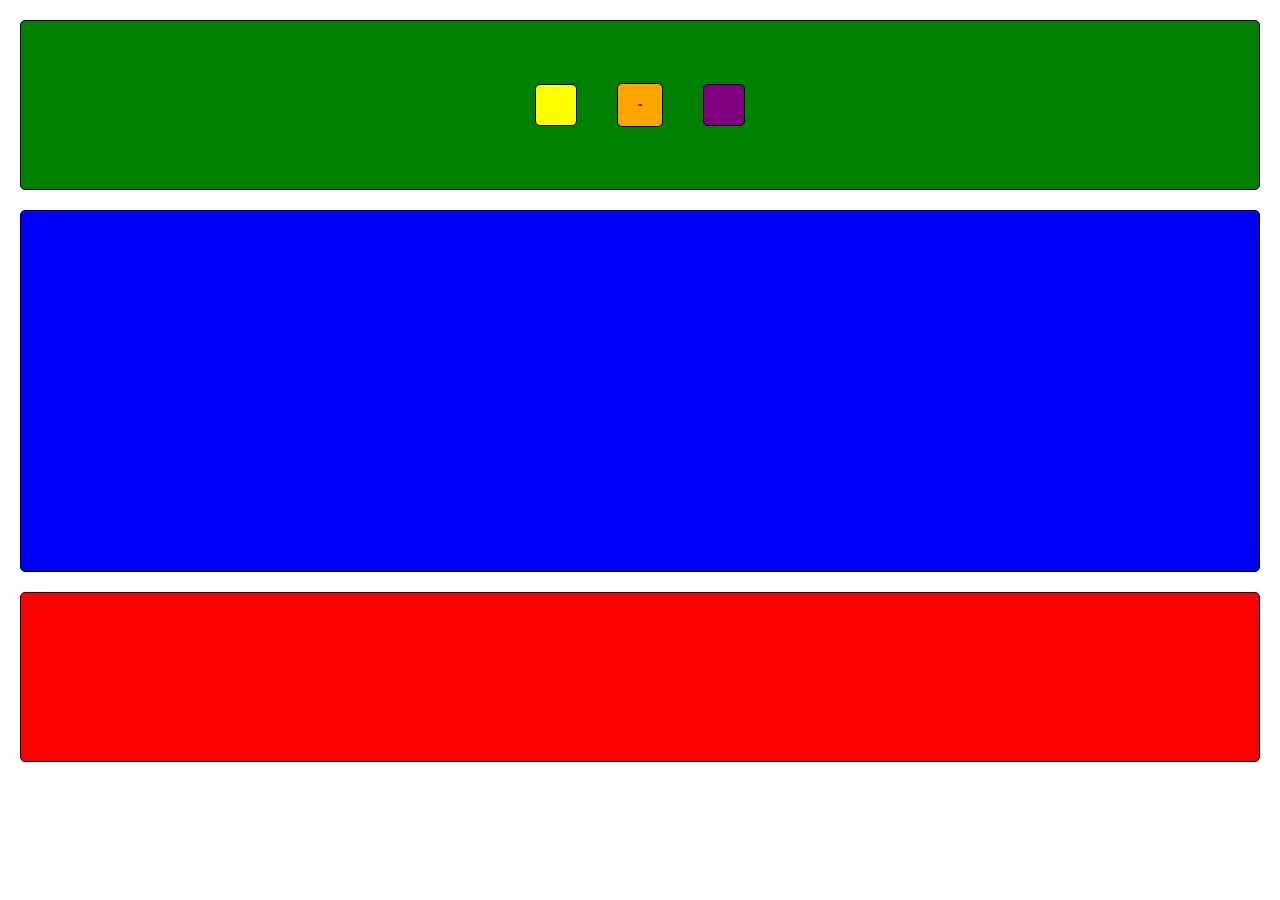
<file: Foundations Course/001_CSS_Task/index.html>
<!DOCTYPE html>
<html lang="en">
<head>
    <meta charset="UTF-8">
    <meta name="viewport" content="width=device-width, initial-scale=1.0">
    <link rel="stylesheet" href="styles.css">
    <title>Document</title>
</head>
<body>
    <main class="The-Main-Container">
        <div class="Part-1">
            <div class="Row-1"></div>
            <div class="Row-2">
                <div class="Box-1"></div>
                <div class="Box-2"></div>
            </div>
            <div class="Row-3"></div>
        </div>

        <div class="Part-2">

        </div>

        <div class="Part-3">

        </div>
    </main>
</body>
</html>
</file>
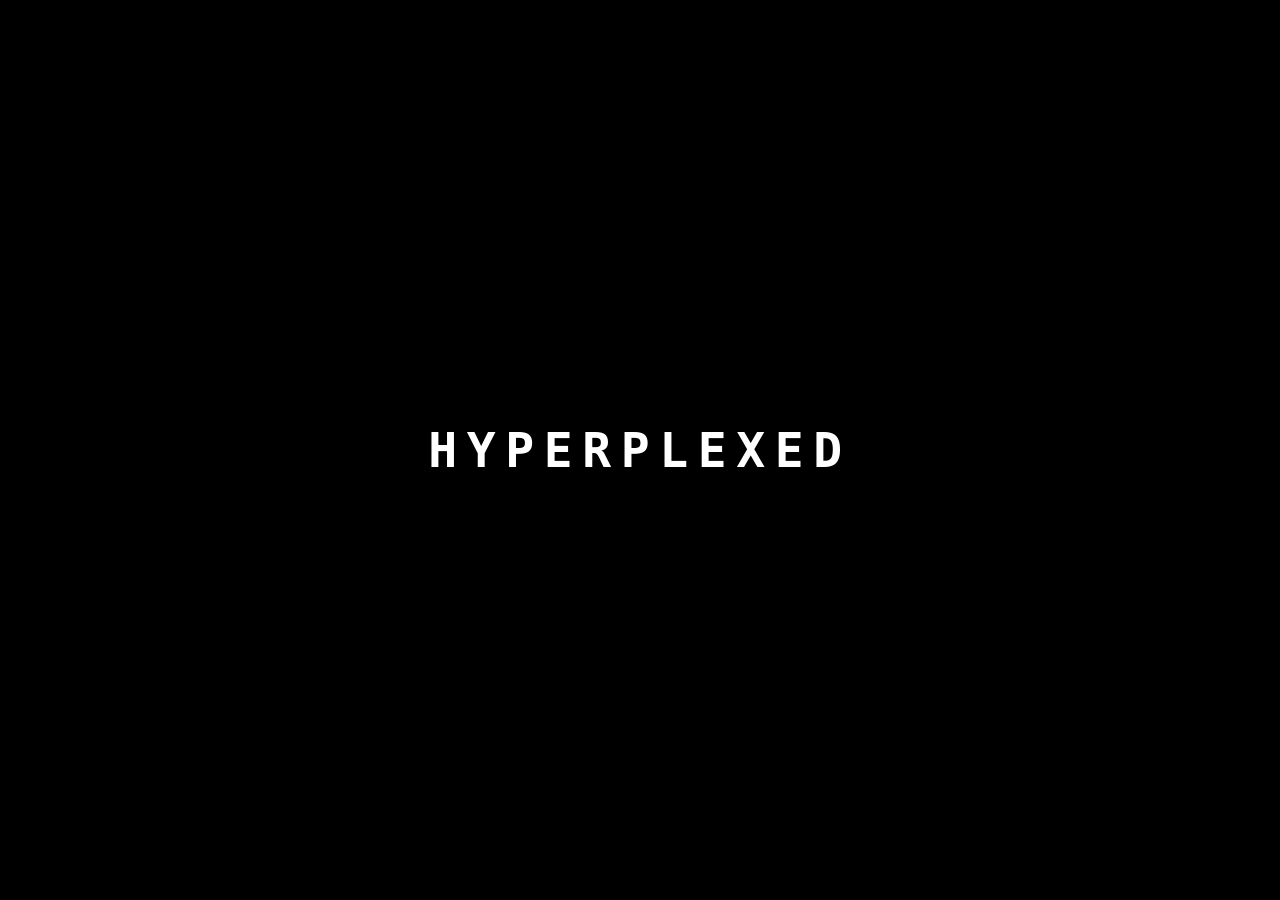
<file: Foundations Course/002_HackerText/index.html>
<!DOCTYPE html>
<html lang="en">
<head>
  <meta charset="UTF-8" />
  <title>Text Scramble Effect</title>
  <link rel="stylesheet" href="styles.css" />
  <meta name="viewport" content="width=device-width, initial-scale=1.0" />
</head>
<body>
  <h1 id="scramble" data-value="HYPERPLEXED">HYPERPLEXED</h1>

  <script src="script.js"></script>
</body>
</html>
</file>
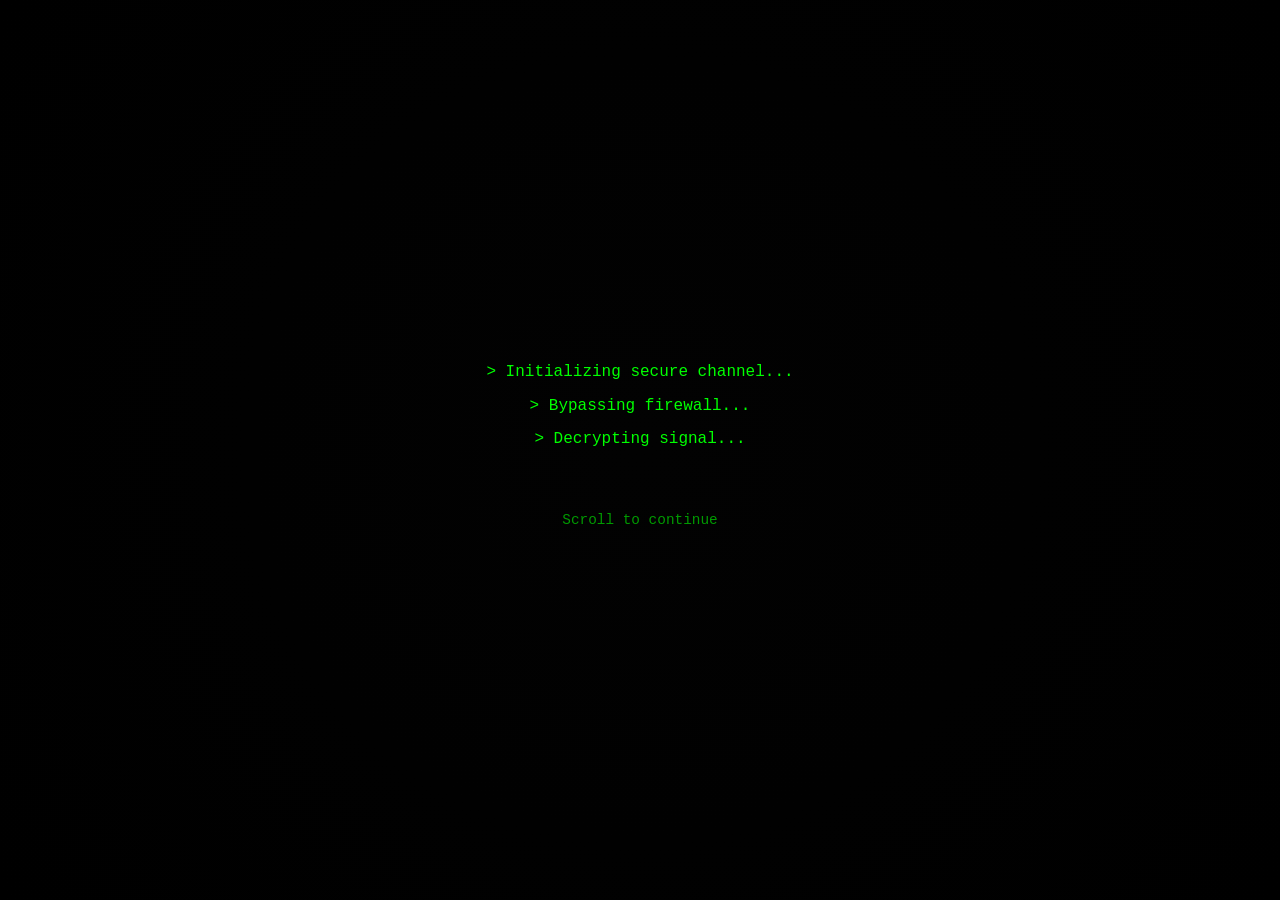
<file: Foundations Course/003_project-black-signal/index.html>
<!DOCTYPE html>
<html lang="en">
<head>
  <meta charset="UTF-8" />
  <title>PROJECT: BLACK SIGNAL</title>
  <meta name="viewport" content="width=device-width, initial-scale=1.0" />
  <link rel="stylesheet" href="style.css" />
</head>
<body>

  <div class="deck">

    <section class="slide boot">
      <p>> Initializing secure channel...</p>
      <p>> Bypassing firewall...</p>
      <p>> Decrypting signal...</p>
      <p class="hint">Scroll to continue</p>
    </section>

    <section class="slide">
      <h1 data-scramble data-value="PROJECT: BLACK SIGNAL">
        PROJECT BLACK SIGNAL
      </h1>
    </section>

    <section class="slide">
      <h2 data-scramble data-value="ACCESS GRANTED">
        ACCESS GRANTED
      </h2>
      <p>
        You are not supposed to be here.  
        This system was buried under layers of encrypted noise, forgotten by the network.
      </p>
    </section>

    <section class="slide">
      <h2 data-scramble data-value="THE MESSAGE">
        THE MESSAGE
      </h2>
      <p>
        Somewhere inside the chaos of data streams and silent servers, a signal still exists.  
        It waits for someone who knows how to listen.
      </p>
    </section>

    <section class="slide">
      <h2 data-scramble data-value="DISCONNECT">
        DISCONNECT
      </h2>
      <p>
        The longer you stay, the more visible you become.  
        Every trace leaves a shadow.
      </p>
    </section>

  </div>

  <script type="module" src="main.js"></script>
</body>
</html>
</file>
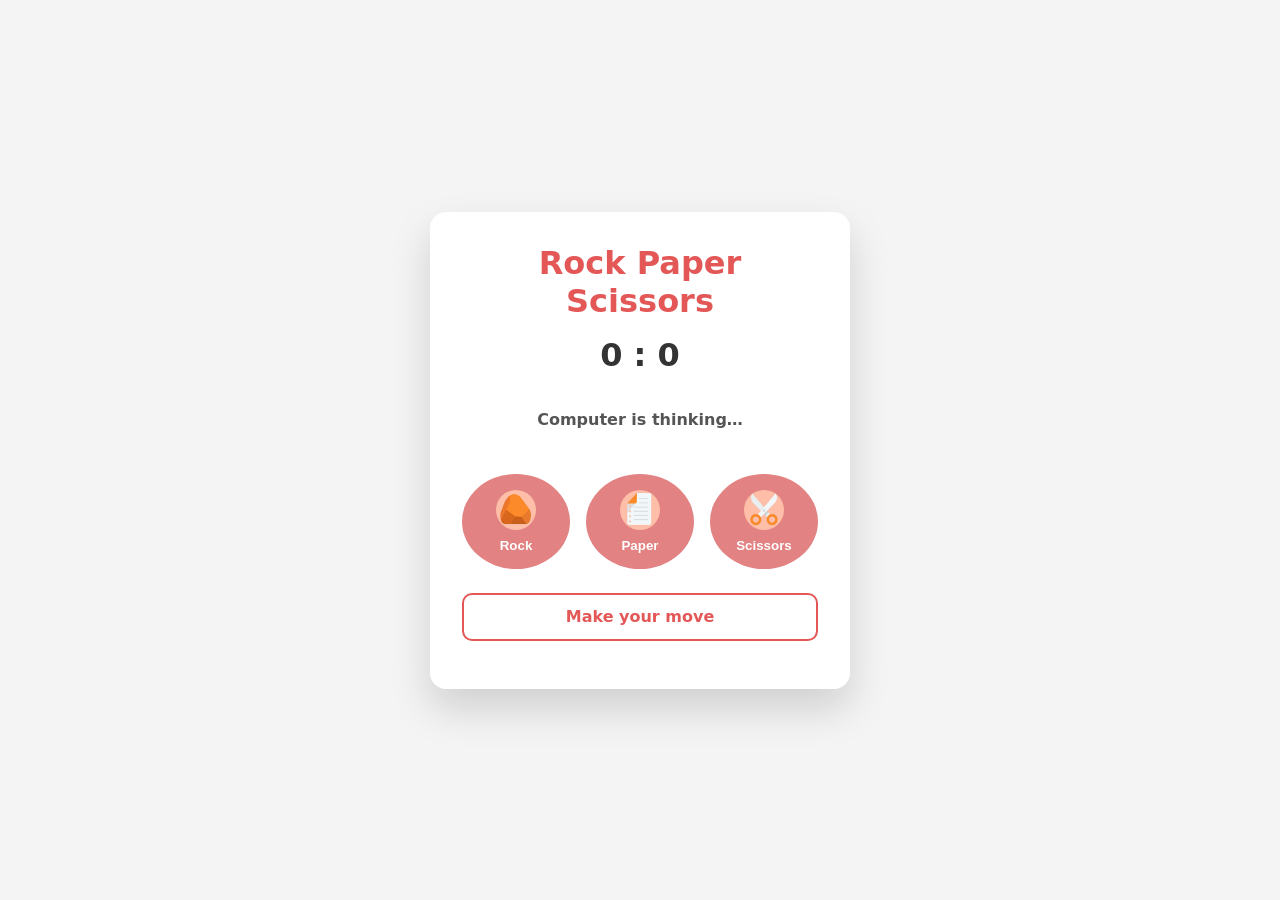
<file: Foundations Course/005_Rock_Paper_Scissors/index.html>
<!DOCTYPE html>
<html lang="en">
<head>
  <meta charset="UTF-8" />
  <meta name="viewport" content="width=device-width, initial-scale=1.0" />
  <title>Rock Paper Scissors</title>
  <link rel="stylesheet" href="styles.css" />
</head>
<body>

  <main class="game">
    <h1>Rock Paper Scissors</h1>

    <div class="scoreboard">
      <span id="player-score">0</span>
      <span>:</span>
      <span id="computer-score">0</span>
    </div>

    <div class="computer-choice" id="computer-choice">
      Computer is thinking…
    </div>

    <div class="choices">
      <button class="choice-button" id="rock">
        <img src="./images/rock.png" alt="Rock" />
        <span>Rock</span>
      </button>

      <button class="choice-button" id="paper">
        <img src="./images/paper.png" alt="Paper" />
        <span>Paper</span>
      </button>

      <button class="choice-button" id="scissors">
        <img src="./images/scissors.png" alt="Scissors" />
        <span>Scissors</span>
      </button>
    </div>

    <div class="result" id="result">
      Make your move
    </div>

    <button id="restart" class="restart hidden">
      Restart Game
    </button>
  </main>

  <script src="script.js"></script>
</body>
</html>
</file>
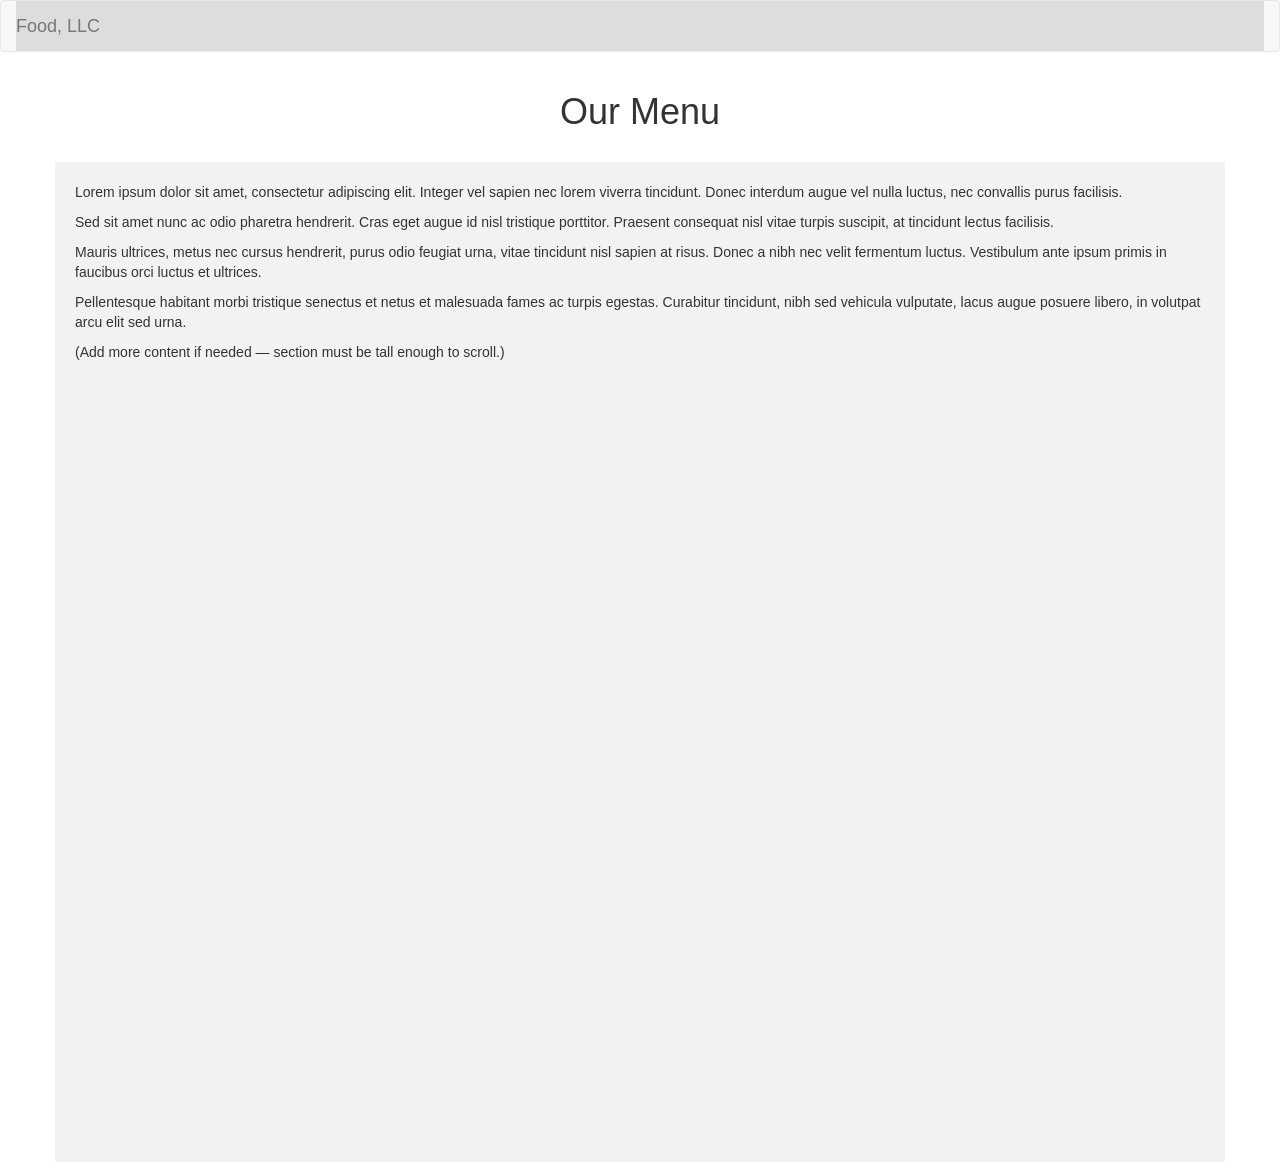
<file: HTML,CSS_&_JS-JohnHopkins-Coursera/module3-solution/index.html>
<!DOCTYPE html>
<html lang="en">
<head>
  <meta charset="utf-8">
  <meta name="viewport" content="width=device-width, initial-scale=1">

  <title>Module 3 Solution</title>

  <!-- Bootstrap CSS -->
  <link rel="stylesheet" href="https://maxcdn.bootstrapcdn.com/bootstrap/3.3.7/css/bootstrap.min.css">

  <!-- External CSS (REQUIRED) -->
  <link rel="stylesheet" href="css/styles.css">
</head>

<body>

<!-- NAVBAR -->
<nav class="navbar navbar-default">
  <div class="container-fluid">

    <!-- Brand and mobile button -->
    <div class="navbar-header">
      <a class="navbar-brand" href="#">Food, LLC</a>

      <!-- Mobile menu button -->
      <button type="button"
              class="navbar-toggle collapsed visible-xs"
              data-toggle="collapse"
              data-target="#mobile-menu"
              aria-expanded="false">
        <span class="icon-bar"></span>
        <span class="icon-bar"></span>
        <span class="icon-bar"></span>
      </button>
    </div>

    <!-- Mobile dropdown menu -->
    <div id="mobile-menu" class="collapse navbar-collapse">
      <ul class="nav navbar-nav visible-xs text-center">
        <li><a href="#">Chicken</a></li>
        <li><a href="#">Beef</a></li>
        <li><a href="#">Sushi</a></li>
      </ul>
    </div>

  </div>
</nav>

<!-- PAGE HEADING -->
<div class="container">
  <h1 class="text-center">Our Menu</h1>
</div>

<!-- TALL SECTION USING BOOTSTRAP GRID -->
<div class="container">
  <div class="row">
    <div class="col-xs-12 menu-section">

      <p>
        Lorem ipsum dolor sit amet, consectetur adipiscing elit. Integer vel sapien
        nec lorem viverra tincidunt. Donec interdum augue vel nulla luctus, nec
        convallis purus facilisis.
      </p>

      <p>
        Sed sit amet nunc ac odio pharetra hendrerit. Cras eget augue id nisl
        tristique porttitor. Praesent consequat nisl vitae turpis suscipit, at
        tincidunt lectus facilisis.
      </p>

      <p>
        Mauris ultrices, metus nec cursus hendrerit, purus odio feugiat urna,
        vitae tincidunt nisl sapien at risus. Donec a nibh nec velit fermentum
        luctus. Vestibulum ante ipsum primis in faucibus orci luctus et ultrices.
      </p>

      <p>
        Pellentesque habitant morbi tristique senectus et netus et malesuada fames
        ac turpis egestas. Curabitur tincidunt, nibh sed vehicula vulputate,
        lacus augue posuere libero, in volutpat arcu elit sed urna.
      </p>

      <p>
        (Add more content if needed — section must be tall enough to scroll.)
      </p>

    </div>
  </div>
</div>

<!-- jQuery (required for Bootstrap JS) -->
<script src="https://ajax.googleapis.com/ajax/libs/jquery/1.12.4/jquery.min.js"></script>

<!-- Bootstrap JS -->
<script src="https://maxcdn.bootstrapcdn.com/bootstrap/3.3.7/js/bootstrap.min.js"></script>

</body>
</html>
</file>
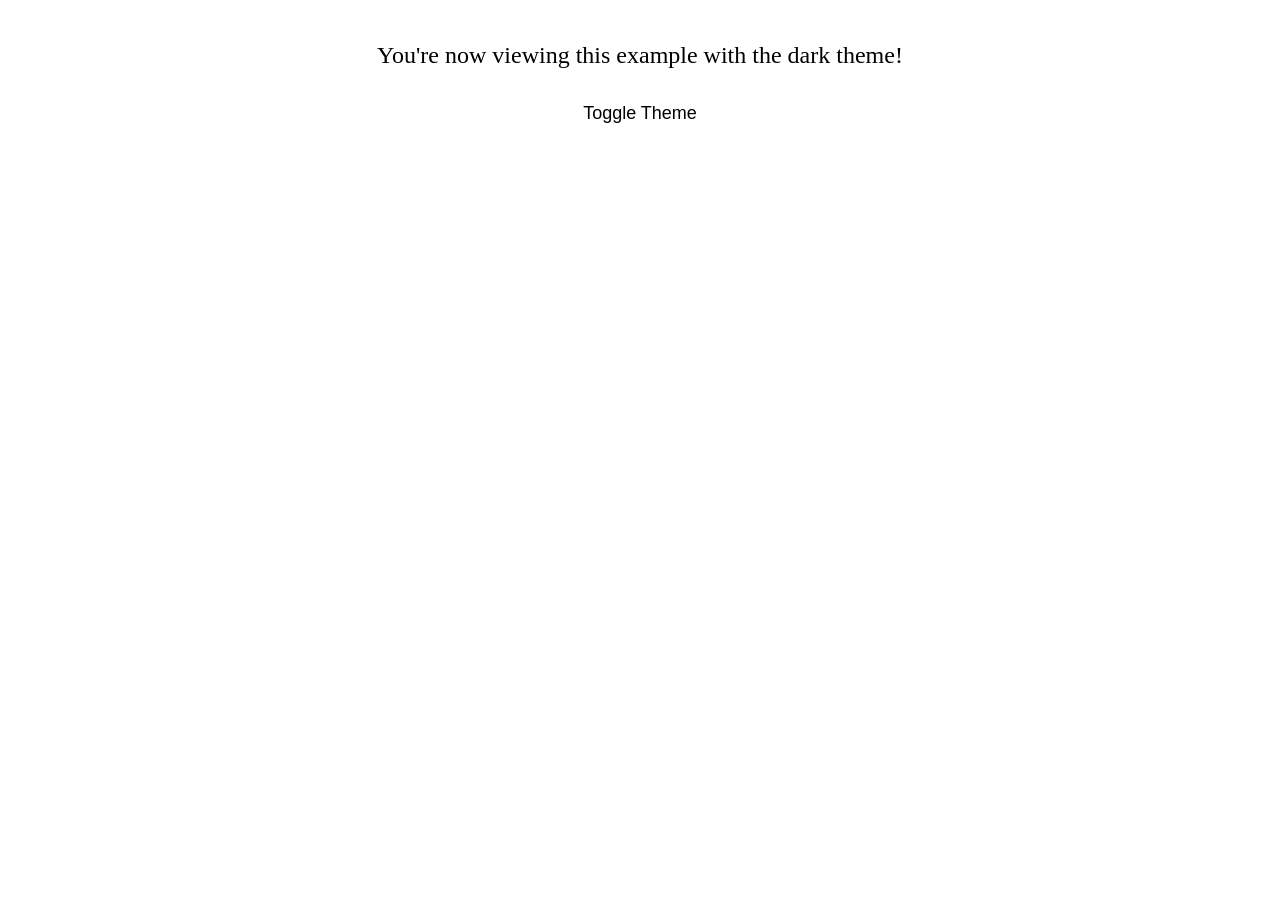
<file: Intermediate HTML and CSS Course Overview/008 - Theme/index.html>
<!doctype html>
<html lang="en">
  <head>
    <meta charset="UTF-8" />
    <meta name="viewport" content="width=device-width, initial-scale=1.0" />
    <link rel="stylesheet" href="styles.css" />
    <title>Document</title>
  </head>
  <body>
    <div class="container">
      <p>
        You're now viewing this example with the
        <span class="theme-name">dark</span> theme!
      </p>
      <button class="theme-toggle">Toggle Theme</button>
    </div>
    <script src="script.js"></script>
  </body>
</html>
</file>
<file: Foundations Course/001_CSS_Task/styles.css>
body {
    font-family: Arial, sans-serif;
    margin: 0;
    padding: 0;
    box-sizing: border-box;
}

/* Part 1 */
.Part-1 {
    background-color: green;
    padding: 20px;
    margin: 20px;
    border: 1px solid black;
    border-radius: 5px;
    width: auto;
    height: 8rem;
    display: flex;
    align-items: center;
    justify-content: center;
}

.Part-1 .Row-1 {
    background-color: yellow;
    padding: 20px;
    margin: 20px;
    border: 1px solid black;
    border-radius: 5px;
    width: stretch;
    height: stretch;

}
.Part-1 .Row-2 {
    background-color: orange;
    padding: 20px;
    margin: 20px;
    border: 1px solid black;
    border-radius: 5px;
    width: stretch;
    height: stretch;
    display: flex;
    align-items: center;
    justify-content: center;
}

.Part-1 .Row-3 {
    background-color: purple;
    padding: 20px;
    margin: 20px;
    border: 1px solid black;
    border-radius: 5px;
    width: stretch;
    height: stretch;
}

.Part-1 .Row-2 .Box-1 {
    background-color: pink;
    border: 1px solid black;
    border-radius: 5px;
    width: stretch;
    height: stretch;
}
.Part-1 .Row-2 .Box-2 {
    background-color: brown;
    border: 1px solid black;
    border-radius: 5px;
    width: stretch;
    height: stretch;
}

/* Part 2 */

.Part-2 {
    background-color: blue;
    padding: 20px;
    margin: 20px;
    border: 1px solid black;
    border-radius: 5px;
    width: auto;
    height: 20rem;
}

.Part-3 {
    background-color: red;
    padding: 20px;
    margin: 20px;
    border: 1px solid black;
    border-radius: 5px;
    width: auto;
    height: 8rem;
}
</file>
<file: Foundations Course/002_HackerText/styles.css>
* {
  margin: 0;
  padding: 0;
  box-sizing: border-box;
}

body {
  height: 100vh;
  display: flex;
  justify-content: center;
  align-items: center;
  background: #000;
  font-family: "Segoe UI", monospace;
}

h1 {
  color: white;
  font-size: 3rem;
  letter-spacing: 0.2em;
  cursor: pointer;
  user-select: none;
}
</file>
<file: Foundations Course/003_project-black-signal/style.css>
* {
  margin: 0;
  padding: 0;
  box-sizing: border-box;
}

body {
  background: radial-gradient(circle at center, #020202, #000);
  color: #00ff9c;
  font-family: "Courier New", monospace;
  overflow: hidden;
}

/* Scroll container */
.deck {
  height: 100vh;
  overflow-y: scroll;
  scroll-snap-type: y mandatory;
}

/* Slides */
.slide {
  height: 100vh;
  scroll-snap-align: start;

  display: flex;
  flex-direction: column;
  justify-content: center;
  align-items: center;

  padding: 4rem 2rem;
  text-align: center;
}

/* Text styles */
h1 {
  font-size: clamp(3rem, 8vw, 6rem);
  letter-spacing: 0.3em;
}

h2 {
  font-size: 2.5rem;
  letter-spacing: 0.2em;
  margin-bottom: 1rem;
}

p {
  max-width: 700px;
  line-height: 1.6;
  color: #9cffd9;
}

/* Boot flicker */
.boot p {
  color: #0f0;
  margin-bottom: 0.5rem;
  animation: flicker 2s infinite alternate;
}

.hint {
  margin-top: 3rem;
  opacity: 0.6;
  font-size: 0.9rem;
}

@keyframes flicker {
  from { opacity: 0.5; }
  to { opacity: 1; }
}
</file>
<file: Foundations Course/005_Rock_Paper_Scissors/styles.css>
* {
  box-sizing: border-box;
  margin: 0;
  padding: 0;
}

body {
  min-height: 100vh;
  display: flex;
  justify-content: center;
  align-items: center;
  font-family: system-ui, sans-serif;
  background: #f4f4f4;
}

.game {
  background: #ffffff;
  padding: 2rem;
  border-radius: 16px;
  width: 100%;
  max-width: 420px;
  text-align: center;
  box-shadow: 0 20px 40px rgba(0, 0, 0, 0.15);
}

h1 {
  margin-bottom: 1rem;
  color: #e45757;
}

.scoreboard {
  font-size: 2rem;
  font-weight: bold;
  margin-bottom: 1rem;
  color: #333;
}

.computer-choice {
  height: 60px;
  display: flex;
  align-items: center;
  justify-content: center;
  font-weight: 600;
  margin-bottom: 1.5rem;
  color: #555;
}

.choices {
  display: flex;
  justify-content: space-between;
  gap: 1rem;
  margin-bottom: 1.5rem;
}

.choice-button {
  flex: 1;
  background: #e28282;
  border: none;
  border-radius: 100%;
  padding: 1rem;
  cursor: pointer;
  color: white;
  font-weight: 600;
  display: flex;
  flex-direction: column;
  align-items: center;
  gap: 0.5rem;
  transition: transform 0.15s ease, background 0.2s ease;
}

.choice-button:hover {
  transform: scale(1.08);
  background: #d94b4b;
}

.choice-button:active {
  transform: scale(0.95);
}

.choice-button img {
  width: 40px;
  height: 40px;
  border-radius: 100%;

}

.result {
  min-height: 48px;
  display: flex;
  align-items: center;
  justify-content: center;
  border: 2px solid #e45757;
  border-radius: 10px;
  font-weight: bold;
  color: #e45757;
  margin-bottom: 1rem;
}

.restart {
  padding: 0.6rem 1.2rem;
  border: none;
  border-radius: 8px;
  background: #333;
  color: white;
  cursor: pointer;
  font-weight: 600;
}

.restart:hover {
  background: #000;
}

.hidden {
  display: none;
}
</file>
<file: HTML,CSS_&_JS-JohnHopkins-Coursera/module3-solution/css/styles.css>
/* Global body spacing */
body {
  font-family: Arial, sans-serif;
}

/* Tall menu section */
.menu-section {
  background-color: #f2f2f2;
  height: 1000px;
  padding: 20px;
  margin-top: 20px;
}

/* Mobile dropdown styling */
#mobile-menu {
  background-color: #dddddd;
}

/* Center text inside mobile menu items */
#mobile-menu ul li a {
  text-align: center;
}
</file>
<file: Intermediate HTML and CSS Course Overview/008 - Theme/styles.css>
:root.dark {
  --border-btn: 1px solid rgb(220, 220, 220);
  --color-base-bg: rgb(18, 18, 18);
  --color-base-text: rgb(240, 240, 240);
  --color-btn-bg: rgb(36, 36, 36);
}

:root.light {
  --border-btn: 1px solid rgb(36, 36, 36);
  --color-base-bg: rgb(240, 240, 240);
  --color-base-text: rgb(18, 18, 18);
  --color-btn-bg: rgb(220, 220, 220);
}

body,
.theme-toggle {
  color: var(--color-base-text);
}

body {
  background-color: var(--color-base-bg);
  padding: 10px;
}

.container {
  display: flex;
  flex-direction: column;
  align-items: center;
}

p {
  font-size: 1.5rem;
}

.theme-toggle {
  background-color: var(--color-btn-bg);
  border: var(--border-btn);
  font-size: 1.125rem;
  padding: 10px 20px;
}

.theme-toggle:hover {
  cursor: pointer;
}

.theme-toggle:focus {
  outline: var(--border-btn);
}
</file>
